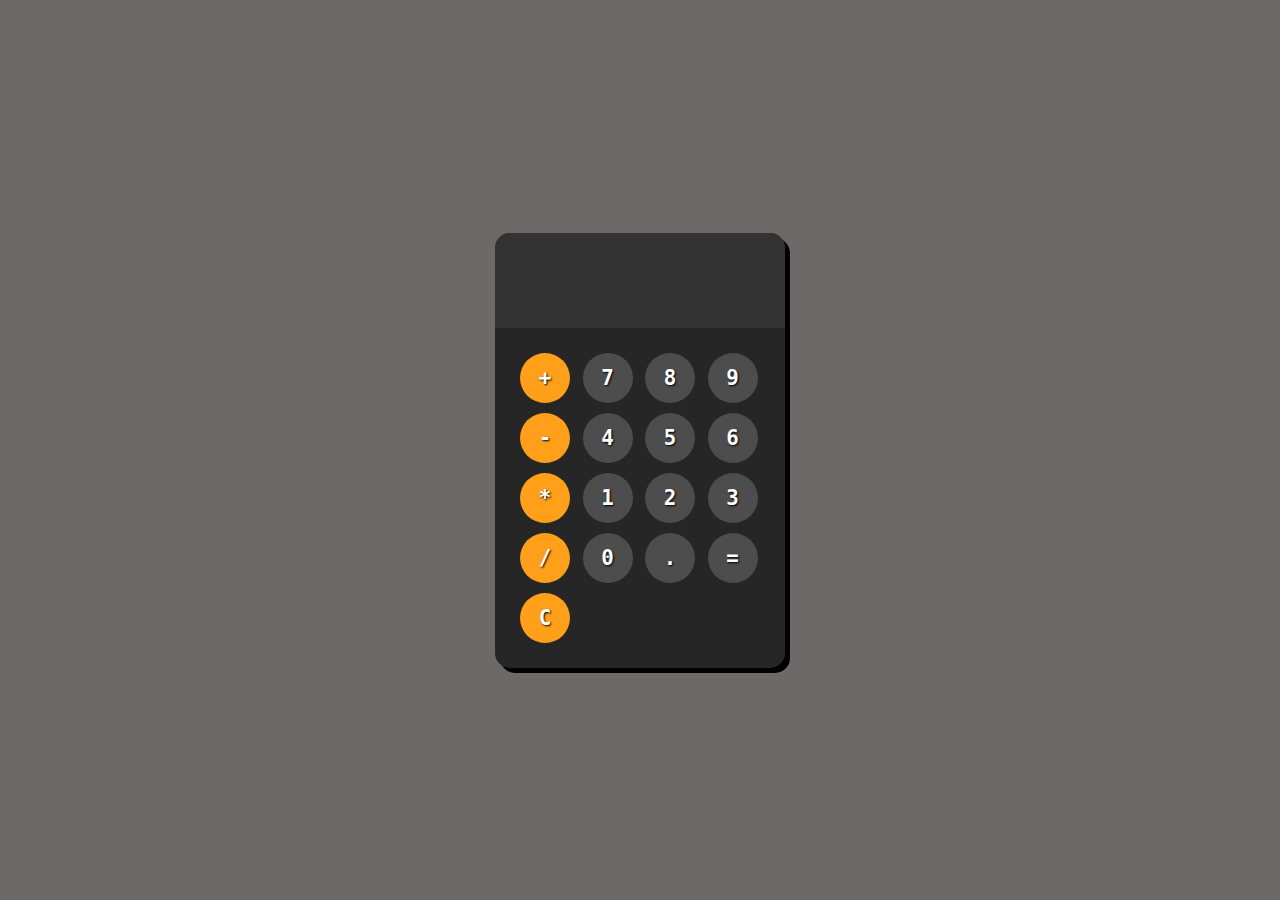
<file: calculator.html>
<!DOCTYPE html>
<html lang="ja">
<head>
    <meta charset="UTF-8">
    <meta name="viewport" content="width=device-width, initial-scale=1.0">
    <title>電卓</title>
    <link rel="stylesheet" href="./assets/css/reset.css">
    <link rel="stylesheet" href="./assets/css/calculator.css">
</head>

<body>
    
    <div id="calculator">
        <input id="display" readonly>

        <div id="keys">
            <button onclick="appendToDisplay('+')" class="operator-btn">+</button>
            <button onclick="appendToDisplay('7')">7</button>
            <button onclick="appendToDisplay('8')">8</button>
            <button onclick="appendToDisplay('9')">9</button>
            <button onclick="appendToDisplay('-')" class="operator-btn">-</button>
            <button onclick="appendToDisplay('4')">4</button>
            <button onclick="appendToDisplay('5')">5</button>
            <button onclick="appendToDisplay('6')">6</button>
            <button onclick="appendToDisplay('*')" class="operator-btn">*</button>
            <button onclick="appendToDisplay('1')">1</button>
            <button onclick="appendToDisplay('2')">2</button>
            <button onclick="appendToDisplay('3')">3</button>
            <button onclick="appendToDisplay('/')" class="operator-btn">/</button>
            <button onclick="appendToDisplay('0')">0</button>
            <button onclick="appendToDisplay('.')">.</button>
            <button onclick="calculate()">=</button>
            <button onclick="clearDisplay()" class="operator-btn">C</button>

        </div>
    </div>
</body>

<script src="./assets/js/calculator.js"></script>
</html>
</file>
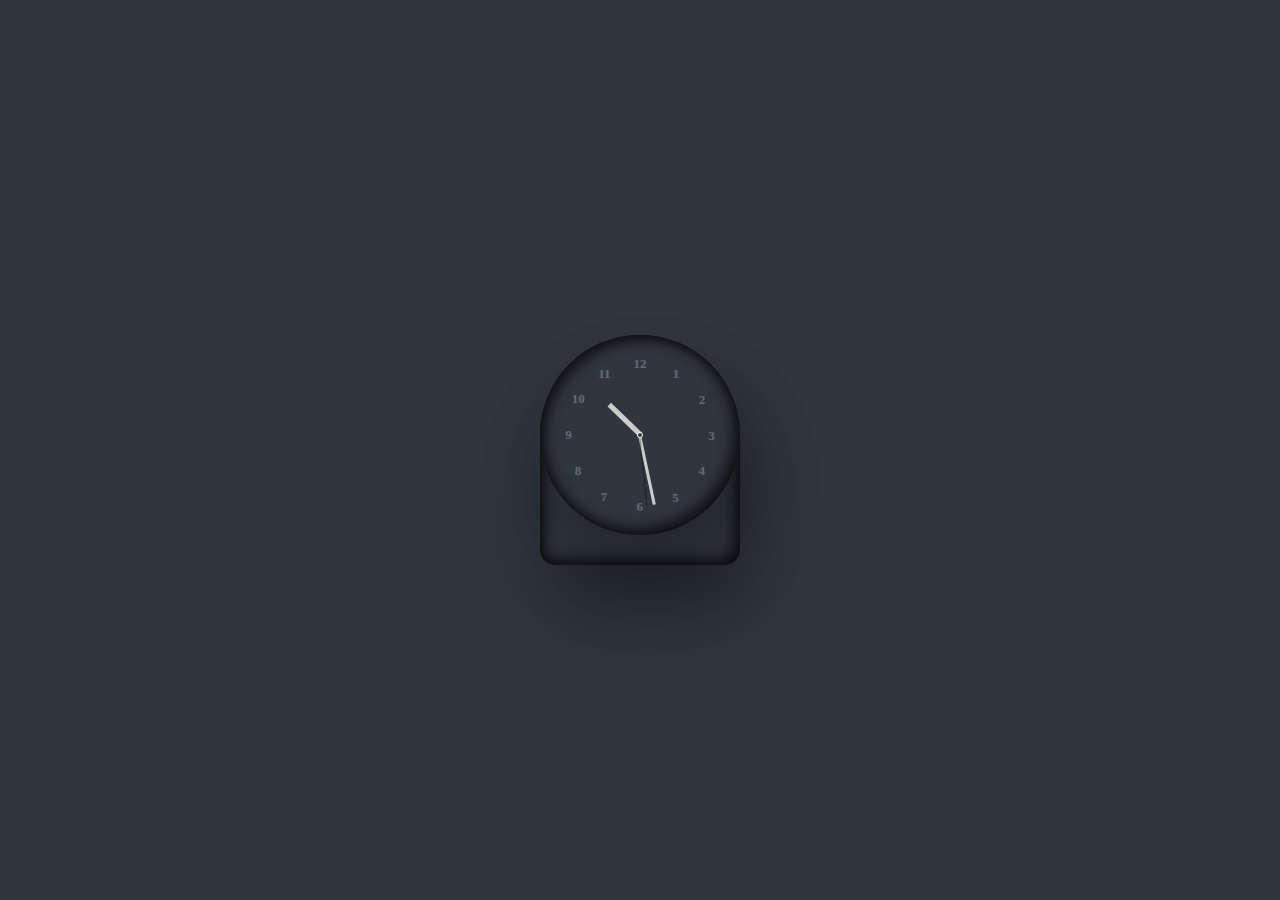
<file: clock.html>
<!DOCTYPE html>
<html lang="ja">
<head>
    <meta charset="UTF-8">
    <meta name="viewport" content="width=device-width, initial-scale=1.0">
    <title>Clock</title>
    <link rel="stylesheet" href="./assets/css/reset.css">
    <link rel="stylesheet" href="./assets/css/clock.css">
</head>

<!--===========================================================-->
<!--【】-->
<!--===========================================================-->

<body>
    <div class="container">
        <div class="clock">
            <div class="circle" id="sc" style="--clr:rgba(0, 0, 0, 0.5);"><i></i></div>
            <div class="circle circle2" id="mn" style="--clr:rgba(255, 255, 255);"><i></i></div>
            <div class="circle circle3" id="hr" style="--clr:rgba(255, 255, 255);"><i></i></div>
            
            <span style="--i:1;"><b>1</b></span>
            <span style="--i:2;"><b>2</b></span>
            <span style="--i:3;"><b>3</b></span>
            <span style="--i:4;"><b>4</b></span>
            <span style="--i:5;"><b>5</b></span>
            <span style="--i:6;"><b>6</b></span>
            <span style="--i:7;"><b>7</b></span>
            <span style="--i:8;"><b>8</b></span>
            <span style="--i:9;"><b>9</b></span>
            <span style="--i:10;"><b>10</b></span>
            <span style="--i:11;"><b>11</b></span>
            <span style="--i:12;"><b>12</b></span>
        </div>
    </div>


<!-- 外部のjsファイルに記述 -->
    <script>
        let hr = document.querySelector('#hr');
        let mn = document.querySelector('#mn');
        let sc = document.querySelector('#sc');

        setInterval(() => {
            let day = new Date();
            let hh = day.getHours() * 30;
            let mm = day.getMinutes() * 6;
            let ss = day.getSeconds() * 6;

            hr.style.transform = `rotateZ(${hh+(mm/12)}deg)`;
            mn.style.transform = `rotateZ(${mm}deg)`;
            sc.style.transform = `rotateZ(${ss}deg)`;

        })
    </script>




    <!-- clock.js -->
    <script src="./assets/js/clock.js"></script>
</body>
</html>
</file>
<file: assets/css/calculator.css>
body{
    margin: 0;
    display: flex;
    justify-content: center;
    align-items: center;
    height: 100vh;
    background-color: hsl(0, 2%, 42%);
}
#calculator{
    font-family: Arial, sans-serif;
    background-color: hsl(0, 0%, 15%);
    border-radius: 15px;
    max-width: 300px;
    overflow: hidden;   /*要素の境界外にはみ出た場合、非表示*/
    box-shadow: 5px 5px 0px black;
}
#display{
    /* width: 100%; */
    /* 横幅をMAX240pxに設定（2024/07/21） */
    max-width: 240px;
    /* padding: 10px; */
    /* 以下を10pxから25pxに変更してみた（2024/07/21） */
    padding: 25px;
    font-size: 2.5rem;
    /* text-alignをleftからrightに変更（2024/07/21） */
    text-align: right;
    border: none;
    background-color: hsl(0, 0%, 20%);
    color: white;
}
#keys{
    display: grid;
    grid-template-columns: repeat(4, 1fr);   /*親要素の幅を4等分、各列を同じ幅*/
    gap: 10px;
    padding: 25px;
}
button{
    width: 50px;
    height: 50px;
    border-radius: 50px;
    border: none;
    background-color: hsl(0, 0%, 30%);
    color: white;
    /* font-size: 1.5rem; */
    /* 以下を1.5remから1.3remに変更してみた（2024/07/21） */
    font-size: 1.3rem;
    font-weight: bold;
    cursor: pointer;
    /* 以下にtext-shadow、font-familyを追記（2024/07/21） */
    text-shadow: 1px 1px 2px black;
    font-family: monospace;
}
button:hover{
    background-color: hsl(0, 0%, 40%);
}
button:active{
    background-color: hsl(0, 0%, 50%);
}
.operator-btn{
    background-color: hsl(35, 100%, 55%);
}
.operator-btn:hover{
    background-color: hsl(35, 100%, 65%)
}
.operator-btn:active{
    background-color: hsl(35, 100%, 75%)
}
</file>
<file: assets/css/clock.css>
/*===========================================================*/
/*【】*/
/*===========================================================*/


* {
    box-sizing: border-box;
    font-family: serif;
}
body {
    display: flex;
    justify-content: center;
    align-items: center;
    min-height: 100vh;
    background: #2f363e;
}
.container {
    position: relative;
    background: #2f363e;
    /* min-height: 300px; */
    border-radius: 20px;
    border-top-left-radius: 125px;   /*.clockのwidth、heightの半分の値*/
    border-top-right-radius: 125px;   /*.clockのwidth、heightの半分の値*/
    box-shadow: 10px 50px 70px rgba(0, 0, 0, 0.25),
    inset 5px 5px 10px rgba(0, 0, 0, 0.5),
    inset 5px 5px 20px rgba(0, 0, 0, 0.2),
    inset -5px -5px 15px rgba(0, 0, 0, 0.75);
    /* display: flex;
    justify-content: center;
    align-items: center; */
}
.clock {
    position: relative;
    width: 200px;
    height: 200px;
    background: #2f363e;
    border-radius: 50%;
    box-shadow: 10px 50px 70px rgba(0, 0, 0, 0.25),
    inset 5px 5px 10px rgba(0, 0, 0, 0.5),
    inset 5px 5px 20px rgba(0, 0, 0, 0.2),
    inset -5px -5px 15px rgba(0, 0, 0, 0.75);
    margin-bottom: 30px;
    display: flex;
    justify-content: center;
    align-items: center;
}
.clock::before {
    content: '';
    position: absolute;
    width: 4px;
    height: 4px;
    background-color: #2f363e;
    border: 1px solid #fff;
    border-radius: 50%;
    z-index: 99;
}
.clock span {
    position: absolute;
    inset: 20px;
    color: #fff;
    text-align: center;
    transform: rotate(calc(30deg * var(--i)));
    /*   360 / 12 = 30deg   */
}
.clock span b {
    font-size: 13px;   /*時計の数字の文字サイズ*/
    opacity: 0.25;
    font-weight: bold;
    display: inline-block;
    transform: rotate(calc(-30deg * var(--i)));
}
/*時計の中にある円*/
.circle {
    position: absolute;
    width: 160px;
    height: 160px;
    border: 1px solid rgba(0, 0, 0, 0);   /*円はいらないので削除*/
    border-radius: 50%;
    display: flex;
    justify-content: center;
    align-items: flex-start;
    z-index: 10;
}
.circle i {
    position: absolute;
    width: 5px;
    height: 50%;
    background: var(--clr);
    opacity: 0.75;
    transform-origin: bottom;
    transform: scaleY(0.8);
}
.circle:nth-child(1) i {
    width: 1px;
    transform: scaleY(0.9);   /*秒針の長さ調整*/
}
.circle:nth-child(2) i {
    width: 3px;
    transform: scaleY(0.9);   /*長針の長さ調整*/
}
.circle2 {
    width: 160px;
    height: 160px;
    z-index: 9;
}
.circle3 {
    width: 110px;
    height: 110px;
    z-index: 8;
    border: 1px solid rgba(0, 0, 0, 0);   /*短針の円の濃さを調整するために追加*/
}
/*針の先にある丸いぽち*/
/* .circle::before {
    content: '';
    position: absolute;
    top: -3px;
    width: 5px;
    height: 5px;
    border-radius: 50%;
    background: var(--clr);
    box-shadow: 0 0 20px var(--clr),
    0 0 60px var(--clr);
} */
</file>
